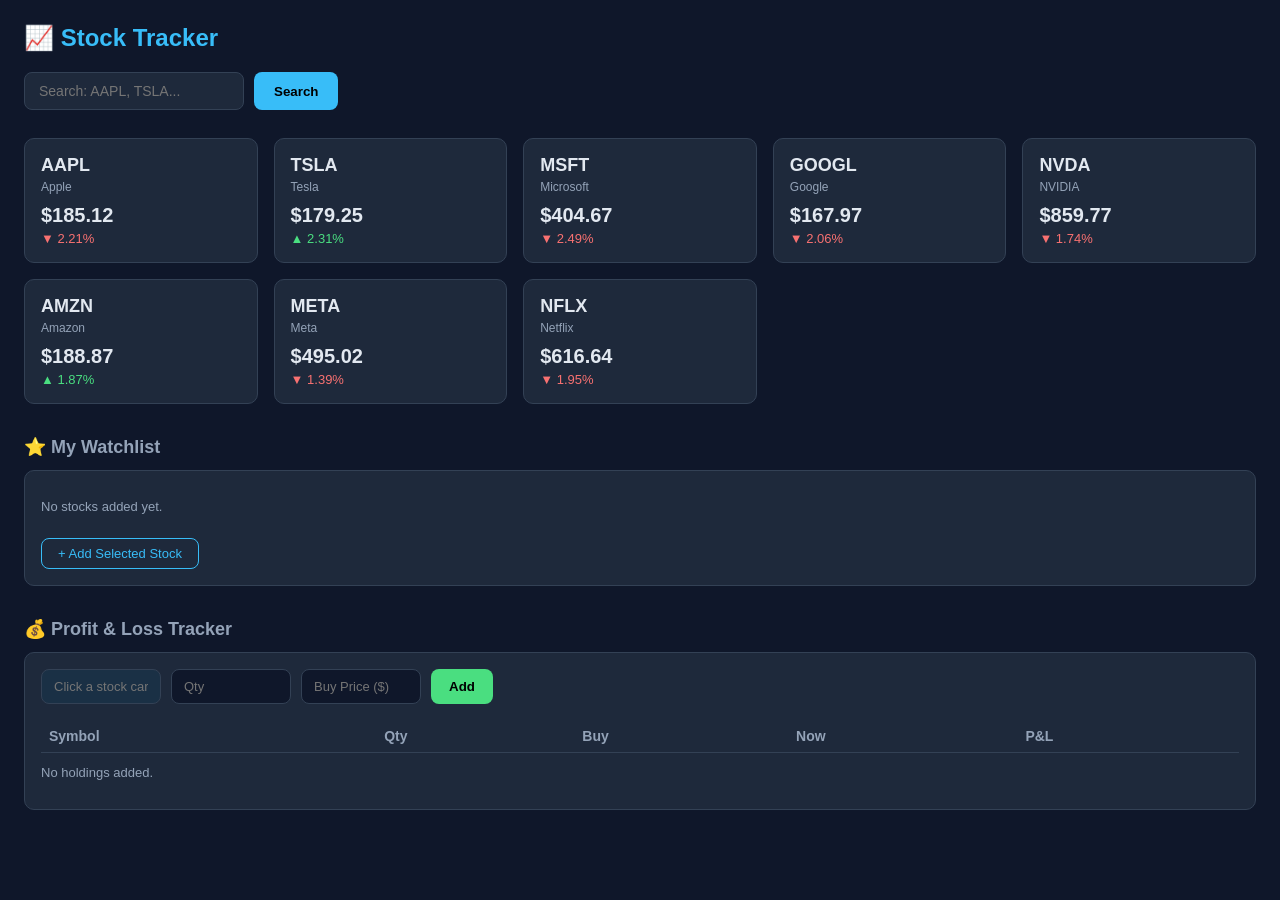
<file: Smart Stock Tracker & Portfolio Analyzer.html>
<!DOCTYPE html>
<html lang="en">
<head>
  <meta charset="UTF-8">
  <title>Stock Tracker</title>
  <style>
    * { margin: 0; padding: 0; box-sizing: border-box; }

    body {
      font-family: Arial, sans-serif;
      background: #0f172a;
      color: #e2e8f0;
      padding: 24px;
    }

    h1 { color: #38bdf8; margin-bottom: 20px; font-size: 24px; }

    /* SEARCH */
    .search-bar {
      display: flex;
      gap: 10px;
      margin-bottom: 28px;
    }
    .search-bar input {
      padding: 10px 14px;
      border-radius: 8px;
      border: 1px solid #334155;
      background: #1e293b;
      color: white;
      font-size: 14px;
      width: 220px;
    }
    .search-bar button {
      padding: 10px 20px;
      background: #38bdf8;
      color: #000;
      border: none;
      border-radius: 8px;
      font-weight: bold;
      cursor: pointer;
    }

    /* STOCK CARDS */
    .cards {
      display: grid;
      grid-template-columns: repeat(auto-fill, minmax(200px, 1fr));
      gap: 16px;
      margin-bottom: 32px;
    }

    .card {
      background: #1e293b;
      border-radius: 10px;
      padding: 16px;
      border: 1px solid #334155;
      cursor: pointer;
      transition: border-color 0.2s;
    }
    .card:hover { border-color: #38bdf8; }
    .card.active { border-color: #38bdf8; background: #1a3045; }

    .card-sym  { font-size: 18px; font-weight: bold; }
    .card-name { font-size: 12px; color: #94a3b8; margin: 4px 0 10px; }
    .card-price { font-size: 20px; font-weight: bold; }
    .card-change { font-size: 13px; margin-top: 4px; }
    .up   { color: #4ade80; }
    .down { color: #f87171; }

    /* WATCHLIST */
    h2 { margin-bottom: 12px; font-size: 18px; color: #94a3b8; }

    .watchlist {
      background: #1e293b;
      border-radius: 10px;
      padding: 16px;
      margin-bottom: 32px;
      border: 1px solid #334155;
    }

    .wl-item {
      display: flex;
      justify-content: space-between;
      align-items: center;
      padding: 10px 0;
      border-bottom: 1px solid #334155;
      font-size: 14px;
    }
    .wl-item:last-child { border-bottom: none; }

    .remove-btn {
      background: none;
      border: 1px solid #f87171;
      color: #f87171;
      border-radius: 6px;
      padding: 3px 10px;
      cursor: pointer;
      font-size: 12px;
    }

    .add-btn {
      margin-top: 12px;
      background: none;
      border: 1px solid #38bdf8;
      color: #38bdf8;
      padding: 7px 16px;
      border-radius: 8px;
      cursor: pointer;
      font-size: 13px;
    }

    /* P&L TRACKER */
    .pl-section { background: #1e293b; border-radius: 10px; padding: 16px; border: 1px solid #334155; }

    .pl-inputs {
      display: flex;
      gap: 10px;
      flex-wrap: wrap;
      margin-bottom: 16px;
    }
    .pl-inputs input {
      padding: 9px 12px;
      background: #0f172a;
      border: 1px solid #334155;
      color: white;
      border-radius: 8px;
      font-size: 13px;
      width: 120px;
    }
    .pl-inputs button {
      padding: 9px 18px;
      background: #4ade80;
      color: #000;
      border: none;
      border-radius: 8px;
      font-weight: bold;
      cursor: pointer;
    }

    table { width: 100%; border-collapse: collapse; font-size: 14px; }
    th { text-align: left; padding: 8px; color: #94a3b8; border-bottom: 1px solid #334155; }
    td { padding: 10px 8px; border-bottom: 1px solid #1e293b; }

    .empty { color: #94a3b8; font-size: 13px; padding: 12px 0; }
  </style>
</head>
<body>

<h1>📈 Stock Tracker</h1>

<!-- SEARCH -->
<div class="search-bar">
  <input id="searchInput" placeholder="Search: AAPL, TSLA..." oninput="filterCards()" />
  <button onclick="filterCards()">Search</button>
</div>

<!-- STOCK CARDS -->
<div class="cards" id="cards"></div>

<!-- WATCHLIST -->
<h2>⭐ My Watchlist</h2>
<div class="watchlist">
  <div id="watchlistItems"><p class="empty">No stocks added yet.</p></div>
  <button class="add-btn" onclick="addToWatchlist()">+ Add Selected Stock</button>
</div>

<!-- P&L TRACKER -->
<h2>💰 Profit & Loss Tracker</h2>
<div class="pl-section">
  <div class="pl-inputs">
    <input id="plSym" placeholder="Click a stock card..." readonly style="cursor:pointer; background:#1a3045; color:#38bdf8;" />
    <input id="plQty"   placeholder="Qty" type="number" />
    <input id="plCost"  placeholder="Buy Price ($)" type="number" />
    <button onclick="addHolding()">Add</button>
  </div>
  <table>
    <thead><tr><th>Symbol</th><th>Qty</th><th>Buy</th><th>Now</th><th>P&L</th></tr></thead>
    <tbody id="plBody"><tr><td colspan="5" class="empty">No holdings added.</td></tr></tbody>
  </table>
</div>

<script>
  // ── STOCK DATA (simulated prices) ─────────────────────────────
  const stocks = [
    { sym: "AAPL", name: "Apple",    price: 189.30 },
    { sym: "TSLA", name: "Tesla",    price: 175.20 },
    { sym: "MSFT", name: "Microsoft",price: 415.00 },
    { sym: "GOOGL",name: "Google",   price: 171.50 },
    { sym: "NVDA", name: "NVIDIA",   price: 875.00 },
    { sym: "AMZN", name: "Amazon",   price: 185.40 },
    { sym: "META", name: "Meta",     price: 502.00 },
    { sym: "NFLX", name: "Netflix",  price: 628.90 },
  ];

  // Add random % change to each stock
  stocks.forEach(s => {
    s.change = +((Math.random() * 6 - 3).toFixed(2)); // -3% to +3%
    s.price  = +(s.price * (1 + s.change / 100)).toFixed(2);
  });

  let selectedSym = null;
  let watchlist   = [];
  let holdings    = [];

  // ── RENDER CARDS ──────────────────────────────────────────────
  function renderCards(list) {
    const container = document.getElementById("cards");
    container.innerHTML = "";
    list.forEach(s => {
      const isUp = s.change >= 0;
      const div  = document.createElement("div");
      div.className = "card" + (s.sym === selectedSym ? " active" : "");
      div.innerHTML = `
        <div class="card-sym">${s.sym}</div>
        <div class="card-name">${s.name}</div>
        <div class="card-price">$${s.price}</div>
        <div class="card-change ${isUp ? "up" : "down"}">
          ${isUp ? "▲" : "▼"} ${Math.abs(s.change)}%
        </div>`;
      div.onclick = () => selectStock(s.sym);
      container.appendChild(div);
    });
  }

  // ── SELECT STOCK ──────────────────────────────────────────────
  function selectStock(sym) {
    selectedSym = sym;
    renderCards(getFilteredStocks());

    // Auto-fill the P&L symbol input with stock name
    const stock = stocks.find(s => s.sym === sym);
    document.getElementById("plSym").value = stock.name; // show name like "Apple"
    document.getElementById("plSym").dataset.sym = sym;  // store symbol secretly
  }

  // ── SEARCH FILTER ─────────────────────────────────────────────
  function getFilteredStocks() {
    const q = document.getElementById("searchInput").value.toUpperCase();
    return stocks.filter(s => s.sym.includes(q) || s.name.toUpperCase().includes(q));
  }

  function filterCards() {
    renderCards(getFilteredStocks());
  }

  // ── WATCHLIST ─────────────────────────────────────────────────
  function addToWatchlist() {
    if (!selectedSym) return alert("Click a stock card first!");
    if (watchlist.includes(selectedSym)) return alert("Already in watchlist!");
    watchlist.push(selectedSym);
    renderWatchlist();
  }

  function removeFromWatchlist(sym) {
    watchlist = watchlist.filter(s => s !== sym);
    renderWatchlist();
  }

  function renderWatchlist() {
    const container = document.getElementById("watchlistItems");
    if (!watchlist.length) {
      container.innerHTML = `<p class="empty">No stocks added yet.</p>`;
      return;
    }
    container.innerHTML = watchlist.map(sym => {
      const s   = stocks.find(x => x.sym === sym);
      const isUp = s.change >= 0;
      return `<div class="wl-item">
        <span><b>${s.sym}</b> — ${s.name}</span>
        <span class="${isUp ? "up" : "down"}">$${s.price} (${isUp ? "+" : ""}${s.change}%)</span>
        <button class="remove-btn" onclick="removeFromWatchlist('${sym}')">Remove</button>
      </div>`;
    }).join("");
  }

  // ── P&L TRACKER ───────────────────────────────────────────────
  function addHolding() {
    const sym   = document.getElementById("plSym").dataset.sym;  // get real symbol
    const name  = document.getElementById("plSym").value.trim(); // get display name
    const qty   = parseFloat(document.getElementById("plQty").value);
    const cost  = parseFloat(document.getElementById("plCost").value);
    const stock = stocks.find(s => s.sym === sym);

    if (!stock)        return alert("Click a stock card first!");
    if (!qty || !cost) return alert("Enter quantity and buy price!");

    holdings.push({ sym, name, qty, cost, currentPrice: stock.price });
    renderPL();

    document.getElementById("plSym").value       = "";
    document.getElementById("plSym").dataset.sym = "";
    document.getElementById("plQty").value        = "";
    document.getElementById("plCost").value       = "";
  }

  function renderPL() {
    const tbody = document.getElementById("plBody");
    if (!holdings.length) {
      tbody.innerHTML = `<tr><td colspan="5" class="empty">No holdings added.</td></tr>`;
      return;
    }
    tbody.innerHTML = holdings.map((h) => {
      const pl    = ((h.currentPrice - h.cost) * h.qty).toFixed(2);
      const isPos = pl >= 0;
      return `<tr>
        <td><b>${h.name}</b><br><span style="font-size:11px;color:#94a3b8">${h.sym}</span></td>
        <td>${h.qty}</td>
        <td>$${h.cost}</td>
        <td>$${h.currentPrice}</td>
        <td class="${isPos ? "up" : "down"}">${isPos ? "+" : ""}$${pl}</td>
      </tr>`;
    }).join("");
  }

  // ── INIT ──────────────────────────────────────────────────────
  renderCards(stocks);
</script>
</body>
</html>
</file>
